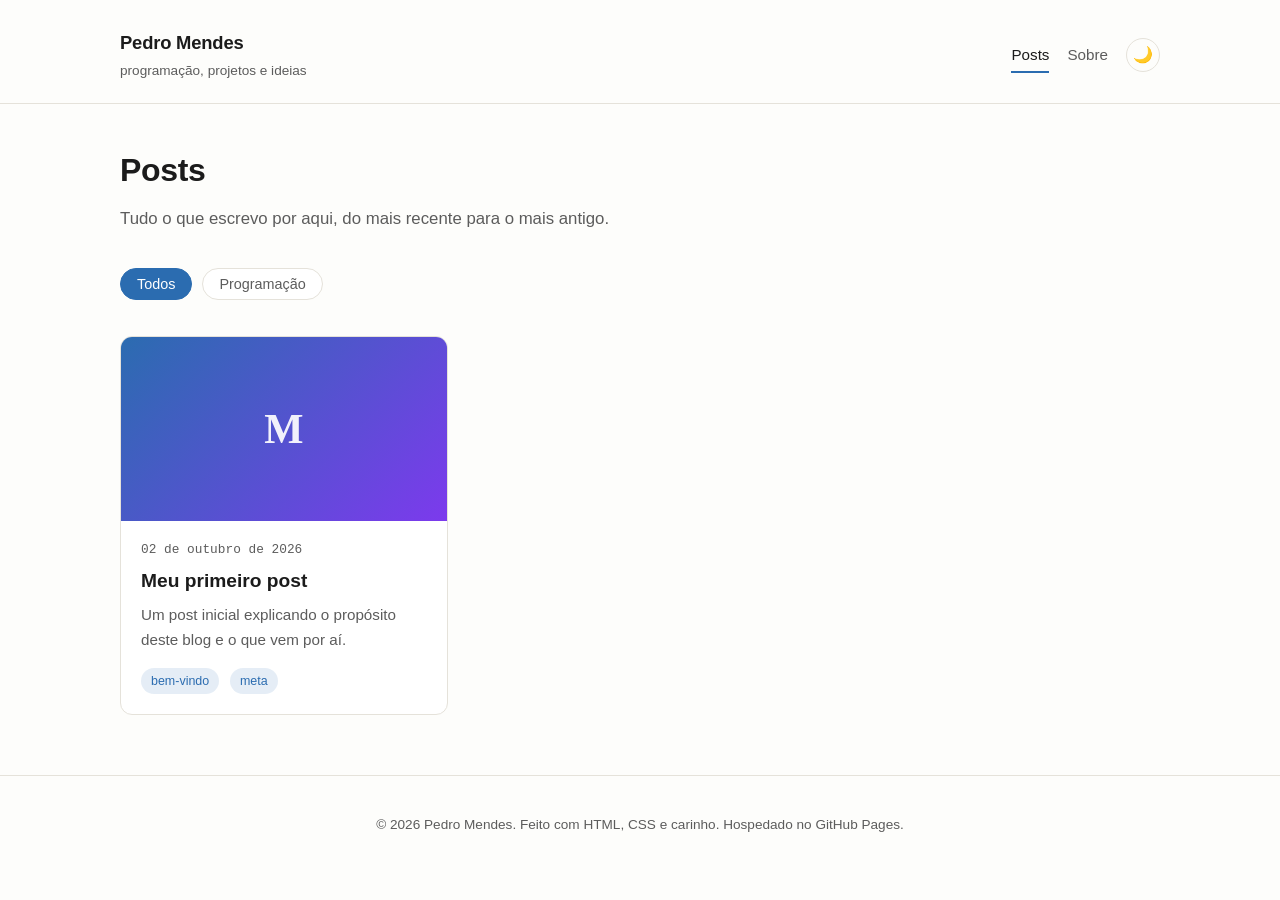
<file: index.html>
<!DOCTYPE html>
<html lang="pt-BR">
<head>
<meta charset="UTF-8">
<meta name="viewport" content="width=device-width, initial-scale=1.0">
<title>Pedro Mendes — Blog</title>
<meta name="description" content="Blog pessoal de Pedro Mendes: conhecimentos de programação, projetos e ideias.">
<link rel="stylesheet" href="css/style.css">
<script src="js/theme.js"></script>
</head>
<body class="home">

<header class="site-header">
  <div class="wrapper">
    <a href="index.html" class="brand">
      <span class="name">Pedro Mendes</span>
      <span class="tagline">programação, projetos e ideias</span>
    </a>
    <nav class="site-nav">
      <a href="index.html" class="active">Posts</a>
      <a href="about.html">Sobre</a>
      <button id="theme-toggle" aria-label="Alternar tema">🌙</button>
    </nav>
  </div>
</header>

<main class="wrapper">
  <h1 class="page-title">Posts</h1>
  <p class="page-subtitle">Tudo o que escrevo por aqui, do mais recente para o mais antigo.</p>

  <!--
    Barra de filtro por categoria. Cada botão tem data-filter, que deve
    bater com o data-category dos cards abaixo. "todos" sempre mostra tudo.
    Para adicionar uma nova categoria no futuro, basta criar um novo botão
    aqui com o mesmo valor usado em data-category nos cards.
  -->
  <div class="filter-bar">
    <button class="filter-btn active" data-filter="todos">Todos</button>
    <button class="filter-btn" data-filter="programacao">Programação</button>
  </div>

  <ul class="post-grid">
    <li class="post-card" data-category="programacao">
      <a class="card-link" href="posts/primeiro-post.html">
        <!--
          Capa automática (sem imagem própria): mostra a inicial do título
          sobre um gradiente. Para usar uma foto real, troque este <div>
          por: <img class="card-cover" src="../images/sua-foto.jpg" alt="...">
        -->
        <div class="card-cover-placeholder" style="--cover-a:#2b6cb0; --cover-b:#7c3aed;">M</div>
        <div class="card-body">
          <span class="card-date">02 de outubro de 2026</span>
          <h2>Meu primeiro post</h2>
          <p>Um post inicial explicando o propósito deste blog e o que vem por aí.</p>
          <div class="tags">
            <span class="tag">bem-vindo</span>
            <span class="tag">meta</span>
          </div>
        </div>
      </a>
    </li>

    <!--
      Para adicionar um novo post:
      1. Copie posts/primeiro-post.html para posts/novo-nome.html
      2. Edite o título, data, tags e conteúdo
      3. Adicione um <li class="post-card"> novo aqui no topo da lista,
         com data-category correspondente a um dos botões do filtro acima
    -->
  </ul>

  <p id="no-results" class="no-results">Nenhum post encontrado nessa categoria ainda.</p>
</main>

<footer class="site-footer">
  <div class="wrapper">
    <p>© 2026 Pedro Mendes. Feito com HTML, CSS e carinho. Hospedado no GitHub Pages.</p>
  </div>
</footer>

<script src="js/filter.js"></script>
</body>
</html>
</file>
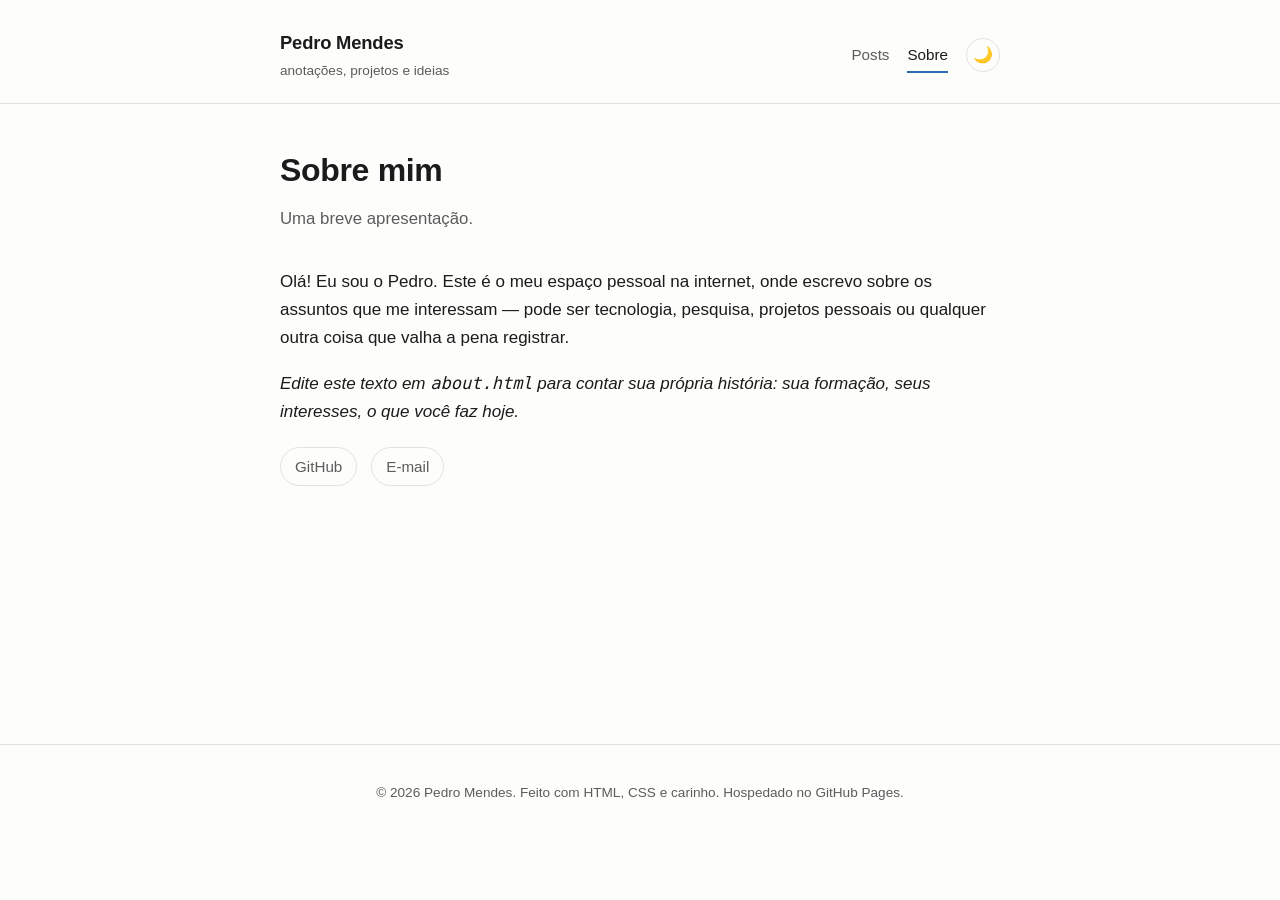
<file: about.html>
<!DOCTYPE html>
<html lang="pt-BR">
<head>
<meta charset="UTF-8">
<meta name="viewport" content="width=device-width, initial-scale=1.0">
<title>Sobre — Pedro Mendes</title>
<meta name="description" content="Sobre Pedro Mendes.">
<link rel="stylesheet" href="css/style.css">
<script src="js/theme.js"></script>
</head>
<body>

<header class="site-header">
  <div class="wrapper">
    <a href="index.html" class="brand">
      <span class="name">Pedro Mendes</span>
      <span class="tagline">anotações, projetos e ideias</span>
    </a>
    <nav class="site-nav">
      <a href="index.html">Posts</a>
      <a href="about.html" class="active">Sobre</a>
      <button id="theme-toggle" aria-label="Alternar tema">🌙</button>
    </nav>
  </div>
</header>

<main class="wrapper">
  <!-- Troque a imagem abaixo por uma foto sua em images/avatar.jpg -->
  <!-- <img src="images/avatar.jpg" alt="Foto de Pedro Mendes" class="about-photo"> -->

  <h1 class="page-title">Sobre mim</h1>
  <p class="page-subtitle">Uma breve apresentação.</p>

  <p>
    Olá! Eu sou o Pedro. Este é o meu espaço pessoal na internet, onde escrevo
    sobre os assuntos que me interessam — pode ser tecnologia, pesquisa,
    projetos pessoais ou qualquer outra coisa que valha a pena registrar.
  </p>

  <p>
    <em>Edite este texto em <code>about.html</code> para contar sua própria história:
    sua formação, seus interesses, o que você faz hoje.</em>
  </p>

  <div class="social-links">
    <a href="https://github.com/" target="_blank" rel="noopener">GitHub</a>
    <a href="mailto:pedro.mendes@icomp.ufam.edu.br">E-mail</a>
    <!-- Adicione outros links: LinkedIn, Twitter/X, etc. -->
  </div>
</main>

<footer class="site-footer">
  <div class="wrapper">
    <p>© 2026 Pedro Mendes. Feito com HTML, CSS e carinho. Hospedado no GitHub Pages.</p>
  </div>
</footer>

</body>
</html>
</file>
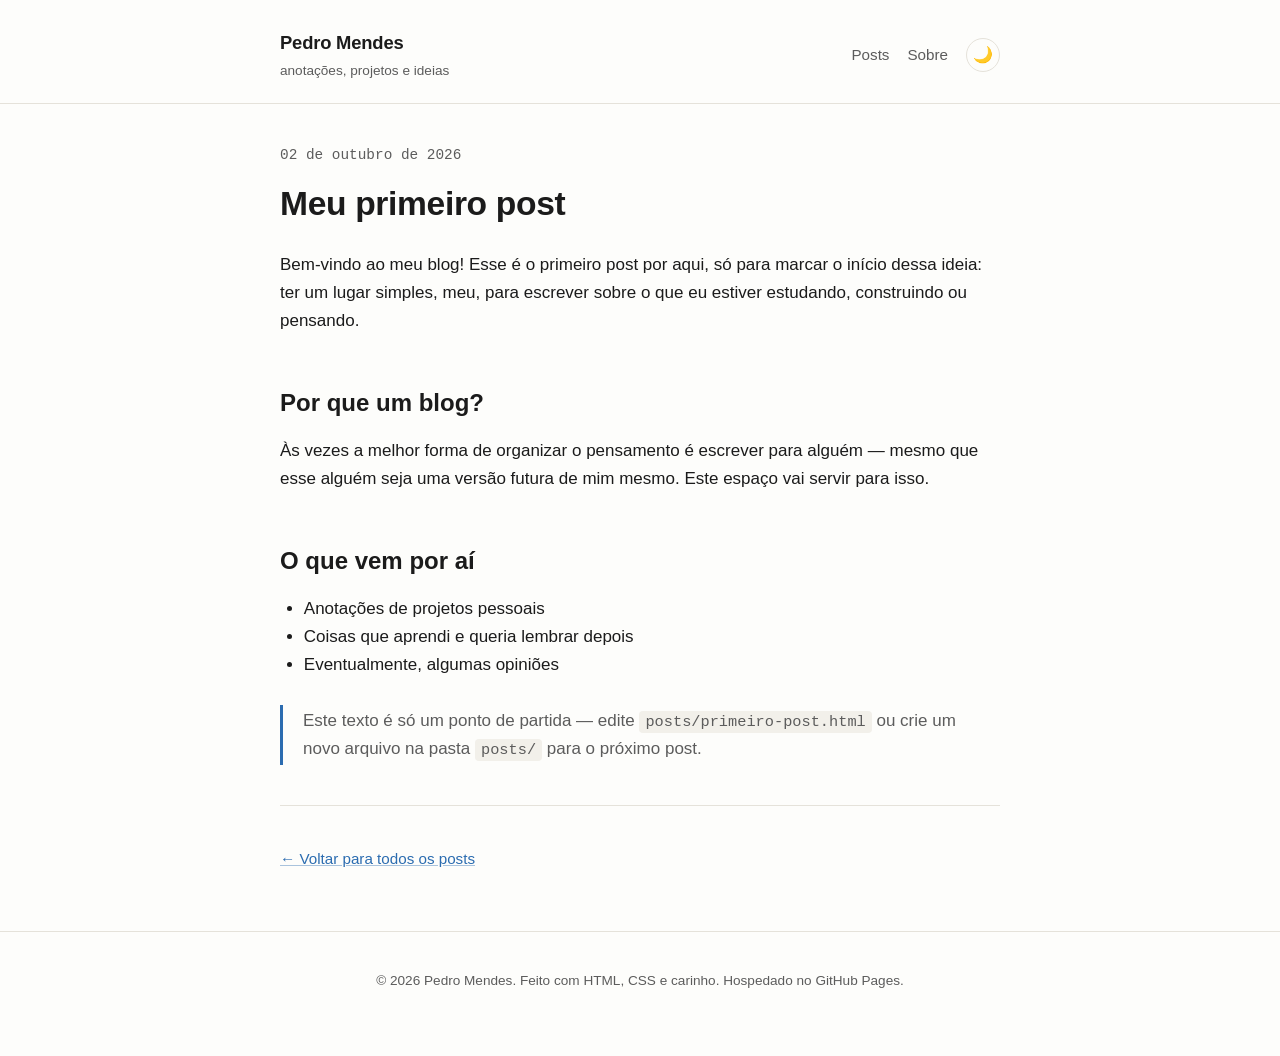
<file: posts/primeiro-post.html>
<!DOCTYPE html>
<html lang="pt-BR">
<head>
<meta charset="UTF-8">
<meta name="viewport" content="width=device-width, initial-scale=1.0">
<title>Meu primeiro post — Pedro Mendes</title>
<meta name="description" content="Um post inicial explicando o propósito deste blog.">
<link rel="stylesheet" href="../css/style.css">
<script src="../js/theme.js"></script>
</head>
<body>

<header class="site-header">
  <div class="wrapper">
    <a href="../index.html" class="brand">
      <span class="name">Pedro Mendes</span>
      <span class="tagline">anotações, projetos e ideias</span>
    </a>
    <nav class="site-nav">
      <a href="../index.html">Posts</a>
      <a href="../about.html">Sobre</a>
      <button id="theme-toggle" aria-label="Alternar tema">🌙</button>
    </nav>
  </div>
</header>

<main class="wrapper">
  <article class="post">
    <p class="post-meta">02 de outubro de 2026</p>
    <h1>Meu primeiro post</h1>

    <p>
      Bem-vindo ao meu blog! Esse é o primeiro post por aqui, só para marcar
      o início dessa ideia: ter um lugar simples, meu, para escrever sobre o
      que eu estiver estudando, construindo ou pensando.
    </p>

    <h2>Por que um blog?</h2>
    <p>
      Às vezes a melhor forma de organizar o pensamento é escrever para
      alguém — mesmo que esse alguém seja uma versão futura de mim mesmo.
      Este espaço vai servir para isso.
    </p>

    <h2>O que vem por aí</h2>
    <ul>
      <li>Anotações de projetos pessoais</li>
      <li>Coisas que aprendi e queria lembrar depois</li>
      <li>Eventualmente, algumas opiniões</li>
    </ul>

    <blockquote>
      Este texto é só um ponto de partida — edite <code>posts/primeiro-post.html</code>
      ou crie um novo arquivo na pasta <code>posts/</code> para o próximo post.
    </blockquote>

    <hr class="sep">

    <div class="post-nav">
      <a href="../index.html">&larr; Voltar para todos os posts</a>
    </div>
  </article>
</main>

<footer class="site-footer">
  <div class="wrapper">
    <p>© 2026 Pedro Mendes. Feito com HTML, CSS e carinho. Hospedado no GitHub Pages.</p>
  </div>
</footer>

</body>
</html>
</file>
<file: css/style.css>
/* =========================================
   Pedro Mendes — Blog pessoal
   Estilo base, light/dark via variáveis
   ========================================= */

:root {
  --bg: #fdfdfb;
  --bg-elevated: #ffffff;
  --text: #1b1b1b;
  --text-muted: #5c5c5c;
  --accent: #2b6cb0;
  --accent-hover: #1e4e82;
  --border: #e5e2da;
  --code-bg: #f2f0ea;
  --max-width: 760px;
  --font-sans: -apple-system, BlinkMacSystemFont, "Segoe UI", Roboto, Helvetica, Arial, sans-serif;
  --font-serif: "Iowan Old Style", "Palatino Linotype", Georgia, serif;
  --font-mono: "SFMono-Regular", Consolas, "Liberation Mono", Menlo, monospace;
}

:root[data-theme="dark"] {
  --bg: #15171a;
  --bg-elevated: #1c1f23;
  --text: #e8e6e1;
  --text-muted: #9a9890;
  --accent: #6fa8dc;
  --accent-hover: #8fc0ea;
  --border: #2d2f33;
  --code-bg: #1f2226;
}

@media (prefers-color-scheme: dark) {
  :root:not([data-theme="light"]) {
    --bg: #15171a;
    --bg-elevated: #1c1f23;
    --text: #e8e6e1;
    --text-muted: #9a9890;
    --accent: #6fa8dc;
    --accent-hover: #8fc0ea;
    --border: #2d2f33;
    --code-bg: #1f2226;
  }
}

* {
  box-sizing: border-box;
}

html {
  -webkit-text-size-adjust: 100%;
}

body {
  margin: 0;
  background: var(--bg);
  color: var(--text);
  font-family: var(--font-sans);
  line-height: 1.65;
  font-size: 17px;
  transition: background 0.2s ease, color 0.2s ease;
}

.wrapper {
  max-width: var(--max-width);
  margin: 0 auto;
  padding: 0 20px;
}

/* ---------- Header ---------- */

header.site-header {
  border-bottom: 1px solid var(--border);
  padding: 28px 0 20px;
  margin-bottom: 40px;
}

.site-header .wrapper {
  display: flex;
  align-items: center;
  justify-content: space-between;
  gap: 16px;
}

.brand {
  display: flex;
  flex-direction: column;
  gap: 2px;
  text-decoration: none;
  color: var(--text);
}

.brand .name {
  font-weight: 700;
  font-size: 1.15rem;
  letter-spacing: -0.01em;
}

.brand .tagline {
  font-size: 0.85rem;
  color: var(--text-muted);
}

nav.site-nav {
  display: flex;
  align-items: center;
  gap: 18px;
}

nav.site-nav a {
  color: var(--text-muted);
  text-decoration: none;
  font-size: 0.95rem;
  padding: 4px 0;
  border-bottom: 2px solid transparent;
}

nav.site-nav a:hover,
nav.site-nav a.active {
  color: var(--text);
  border-bottom-color: var(--accent);
}

#theme-toggle {
  background: none;
  border: 1px solid var(--border);
  color: var(--text);
  border-radius: 999px;
  width: 34px;
  height: 34px;
  display: flex;
  align-items: center;
  justify-content: center;
  cursor: pointer;
  font-size: 1rem;
  line-height: 1;
}

#theme-toggle:hover {
  border-color: var(--accent);
}

/* ---------- Main content ---------- */

main {
  min-height: 60vh;
}

.page-title {
  font-size: 2rem;
  margin: 0 0 8px;
  letter-spacing: -0.01em;
}

.page-subtitle {
  color: var(--text-muted);
  margin: 0 0 36px;
  font-size: 1.05rem;
}

/* ---------- Home: largura maior para o grid de cards ---------- */

body.home .wrapper {
  max-width: 1080px;
}

/* ---------- Filtro de categorias ---------- */

.filter-bar {
  display: flex;
  flex-wrap: wrap;
  gap: 10px;
  margin-bottom: 36px;
}

.filter-btn {
  background: var(--bg-elevated);
  border: 1px solid var(--border);
  color: var(--text-muted);
  padding: 7px 16px;
  border-radius: 999px;
  font-size: 0.9rem;
  cursor: pointer;
  font-family: inherit;
}

.filter-btn:hover {
  border-color: var(--accent);
  color: var(--text);
}

.filter-btn.active {
  background: var(--accent);
  border-color: var(--accent);
  color: #fff;
}

/* ---------- Post grid (index, estilo "Medium") ---------- */

.post-grid {
  display: grid;
  grid-template-columns: repeat(auto-fill, minmax(280px, 1fr));
  gap: 28px;
  list-style: none;
  padding: 0;
  margin: 0;
}

.post-card {
  display: flex;
  flex-direction: column;
  background: var(--bg-elevated);
  border: 1px solid var(--border);
  border-radius: 12px;
  overflow: hidden;
  transition: transform 0.15s ease, border-color 0.15s ease;
}

.post-card:hover {
  transform: translateY(-3px);
  border-color: var(--accent);
}

.post-card.is-hidden {
  display: none;
}

.post-card a.card-link {
  color: inherit;
  text-decoration: none;
  display: flex;
  flex-direction: column;
  height: 100%;
}

.card-cover {
  aspect-ratio: 16 / 9;
  width: 100%;
  object-fit: cover;
  display: block;
  background: var(--code-bg);
}

/* Capa gerada automaticamente quando o post não tem imagem própria */
.card-cover-placeholder {
  aspect-ratio: 16 / 9;
  width: 100%;
  display: flex;
  align-items: center;
  justify-content: center;
  font-size: 2.6rem;
  font-weight: 700;
  color: rgba(255, 255, 255, 0.92);
  font-family: var(--font-serif);
  background: linear-gradient(135deg, var(--cover-a, #2b6cb0), var(--cover-b, #7c3aed));
}

.card-body {
  padding: 18px 20px 20px;
  display: flex;
  flex-direction: column;
  flex: 1;
}

.card-date {
  font-size: 0.8rem;
  color: var(--text-muted);
  font-family: var(--font-mono);
}

.card-body h2 {
  margin: 8px 0 8px;
  font-size: 1.2rem;
  line-height: 1.35;
  color: var(--text);
}

.card-body p {
  margin: 0;
  color: var(--text-muted);
  font-size: 0.95rem;
  flex: 1;
}

.card-body .tags {
  margin-top: 14px;
}

.no-results {
  display: none;
  color: var(--text-muted);
  padding: 40px 0;
  text-align: center;
}

.no-results.visible {
  display: block;
}

/* ---------- Tags ---------- */

.tag {
  display: inline-block;
  font-size: 0.78rem;
  color: var(--accent);
  background: color-mix(in srgb, var(--accent) 12%, transparent);
  border-radius: 999px;
  padding: 3px 10px;
  margin-right: 6px;
  text-decoration: none;
}

/* ---------- Single post ---------- */

article.post {
  margin-bottom: 60px;
}

article.post .post-meta {
  color: var(--text-muted);
  font-size: 0.9rem;
  font-family: var(--font-mono);
  margin-bottom: 8px;
}

article.post h1 {
  font-size: 2.1rem;
  margin: 0 0 20px;
  letter-spacing: -0.01em;
}

article.post h2 {
  font-size: 1.5rem;
  margin: 2em 0 0.6em;
}

article.post h3 {
  font-size: 1.2rem;
  margin: 1.8em 0 0.6em;
}

article.post p {
  margin: 0 0 1.2em;
}

article.post a {
  color: var(--accent);
  text-decoration: underline;
  text-decoration-color: color-mix(in srgb, var(--accent) 40%, transparent);
}

article.post a:hover {
  color: var(--accent-hover);
}

article.post img {
  max-width: 100%;
  border-radius: 8px;
  margin: 1.5em 0;
}

article.post blockquote {
  margin: 1.5em 0;
  padding: 2px 20px;
  border-left: 3px solid var(--accent);
  color: var(--text-muted);
}

article.post code {
  font-family: var(--font-mono);
  background: var(--code-bg);
  padding: 2px 6px;
  border-radius: 4px;
  font-size: 0.9em;
}

article.post pre {
  background: var(--code-bg);
  padding: 16px;
  border-radius: 8px;
  overflow-x: auto;
}

article.post pre code {
  background: none;
  padding: 0;
}

article.post ul,
article.post ol {
  padding-left: 1.4em;
  margin: 0 0 1.2em;
}

hr.sep {
  border: none;
  border-top: 1px solid var(--border);
  margin: 40px 0;
}

.post-nav {
  display: flex;
  justify-content: space-between;
  margin-top: 40px;
  font-size: 0.95rem;
}

.post-nav a {
  color: var(--accent);
  text-decoration: none;
}

/* ---------- About page ---------- */

.about-photo {
  width: 120px;
  height: 120px;
  border-radius: 50%;
  object-fit: cover;
  margin-bottom: 20px;
  border: 1px solid var(--border);
}

.social-links {
  display: flex;
  gap: 14px;
  margin-top: 20px;
}

.social-links a {
  color: var(--text-muted);
  text-decoration: none;
  font-size: 0.95rem;
  border: 1px solid var(--border);
  padding: 6px 14px;
  border-radius: 999px;
}

.social-links a:hover {
  color: var(--accent);
  border-color: var(--accent);
}

/* ---------- Footer ---------- */

footer.site-footer {
  border-top: 1px solid var(--border);
  margin-top: 60px;
  padding: 24px 0 50px;
  color: var(--text-muted);
  font-size: 0.85rem;
  text-align: center;
}

footer.site-footer a {
  color: var(--text-muted);
}

/* ---------- Responsive ---------- */

@media (max-width: 600px) {
  body {
    font-size: 16px;
  }

  .site-header .wrapper {
    flex-wrap: wrap;
  }

  nav.site-nav {
    gap: 12px;
  }

  .page-title {
    font-size: 1.6rem;
  }

  article.post h1 {
    font-size: 1.7rem;
  }
}
</file>
